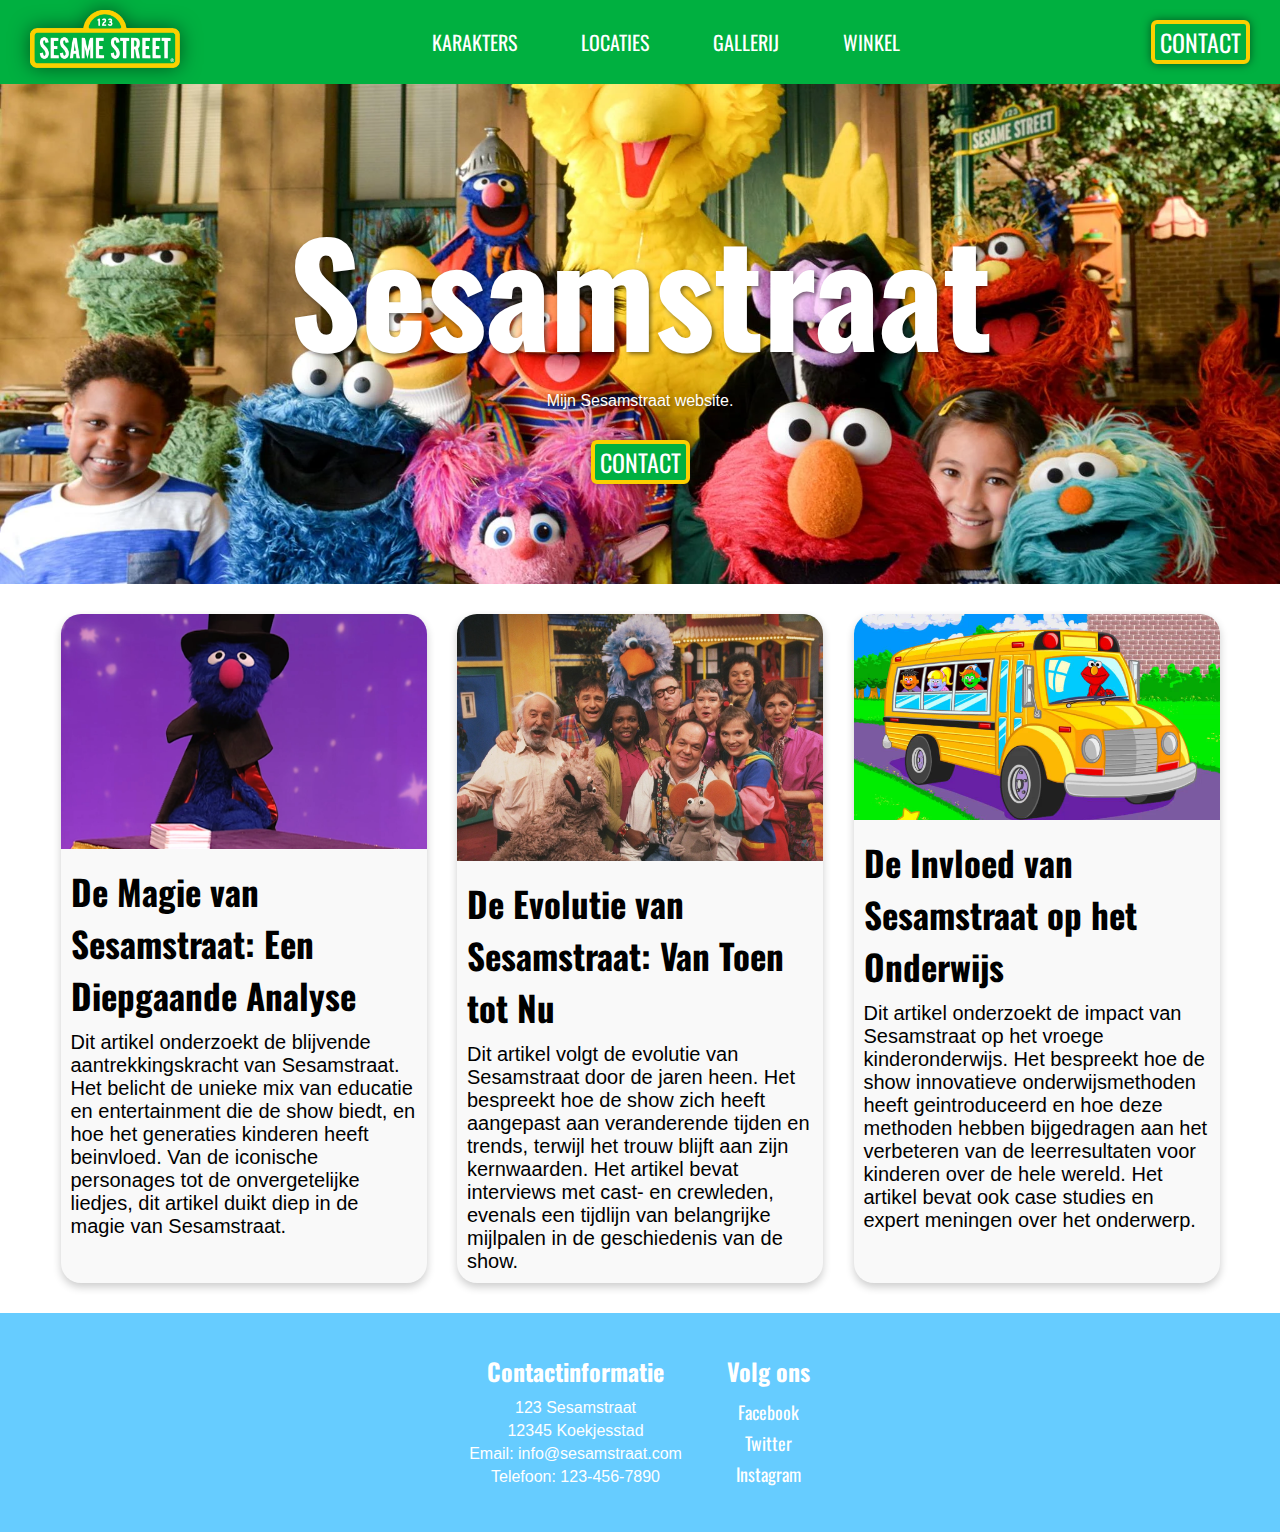
<file: html/index.html>
<!DOCTYPE html>
<html lang="en">

<head>
    <meta charset="UTF-8">
    <meta name="viewport" content="width=device-width, initial-scale=1.0">
    <link rel="stylesheet" href="../css/style.css">
    <link rel="stylesheet" href="../css/page-specific.css">
    <link rel="stylesheet" href="../css/responsive.css">
    <title>Hoofdpagina</title>
</head>

<body>
    <header>
        <a href="index.html"><img class="logo" src="../images/logo.png" alt="logo"></a>
        <nav>
            <ul class="menu">
                <li><a href="characters.html">Karakters</a></li>
                <li>
                    <a href="locations.html">Locaties</a>
                    <ul class="submenu">
                        <li><a href="locations.html#section1">123 Sesame Street</a></li>
                        <li><a href="locations.html#section2">Hooper's store</a></li>
                        <li><a href="locations.html#section3">Big Bird's Nest</a></li>
                    </ul>
                </li>
                <li><a href="gallery.html">Gallerij</a></li>
                <li><a href="store.html">Winkel</a></li>
            </ul>
        </nav>
        <a class="contactbutton" href="contact.html"><button>Contact</button></a>
    </header>

    <main class="index">
        <div class="hero">
            <img src="../images/index/homepageimage.jpg" alt="Hero sectie afbeelding">
            <div class="content">
                <h1>Sesamstraat</h1>
                <p>Mijn Sesamstraat website.</p>
                <a href="contact.html"><button>Contact</button></a>
            </div>
        </div>
        <div class="card-container">
            <a href="#" class="card">
                <img src="../images/index/artikel_1.jpg" alt="Grover met een toverhoed">
                <div class="card-content">
                    <h2>De Magie van Sesamstraat: Een Diepgaande Analyse</h2>
                    <p>Dit artikel onderzoekt de blijvende aantrekkingskracht van Sesamstraat. Het belicht de unieke mix van educatie en entertainment die de show biedt, en hoe het generaties kinderen heeft beinvloed. Van de iconische personages tot de onvergetelijke liedjes, dit artikel duikt diep in de magie van Sesamstraat.</p>
                </div>
            </a>
            <a href="#" class="card">
                <img src="../images/index/artikel_2.jpg" alt="De Sesamstraat cast">
                <div class="card-content">
                    <h2>De Evolutie van Sesamstraat: Van Toen tot Nu</h2>
                    <p>Dit artikel volgt de evolutie van Sesamstraat door de jaren heen. Het bespreekt hoe de show zich heeft aangepast aan veranderende tijden en trends, terwijl het trouw blijft aan zijn kernwaarden. Het artikel bevat interviews met cast- en crewleden, evenals een tijdlijn van belangrijke mijlpalen in de geschiedenis van de show.</p>
                </div>
            </a>
            <a href="#" class="card">
                <img src="../images/index/artikel_3.jpg" alt="Elmo in Sesamstraat schoolbus">
                <div class="card-content">
                    <h2>De Invloed van Sesamstraat op het Onderwijs</h2>
                    <p>Dit artikel onderzoekt de impact van Sesamstraat op het vroege kinderonderwijs. Het bespreekt hoe de show innovatieve onderwijsmethoden heeft geintroduceerd en hoe deze methoden hebben bijgedragen aan het verbeteren van de leerresultaten voor kinderen over de hele wereld. Het artikel bevat ook case studies en expert meningen over het onderwerp.</p>
                </div>
            </a>
        </div>
    </main>

    <footer>
        <div>
            <h2>Contactinformatie</h2>
            <p>123 Sesamstraat</p>
            <p>12345 Koekjesstad</p>
            <p>Email: info@sesamstraat.com</p>
            <p>Telefoon: 123-456-7890</p>
        </div>
        <div>
            <h2>Volg ons</h2>
            <a href="#">Facebook</a>
            <a href="#">Twitter</a>
            <a href="#">Instagram</a>
        </div>
    </footer>
</body>

</html>
</file>
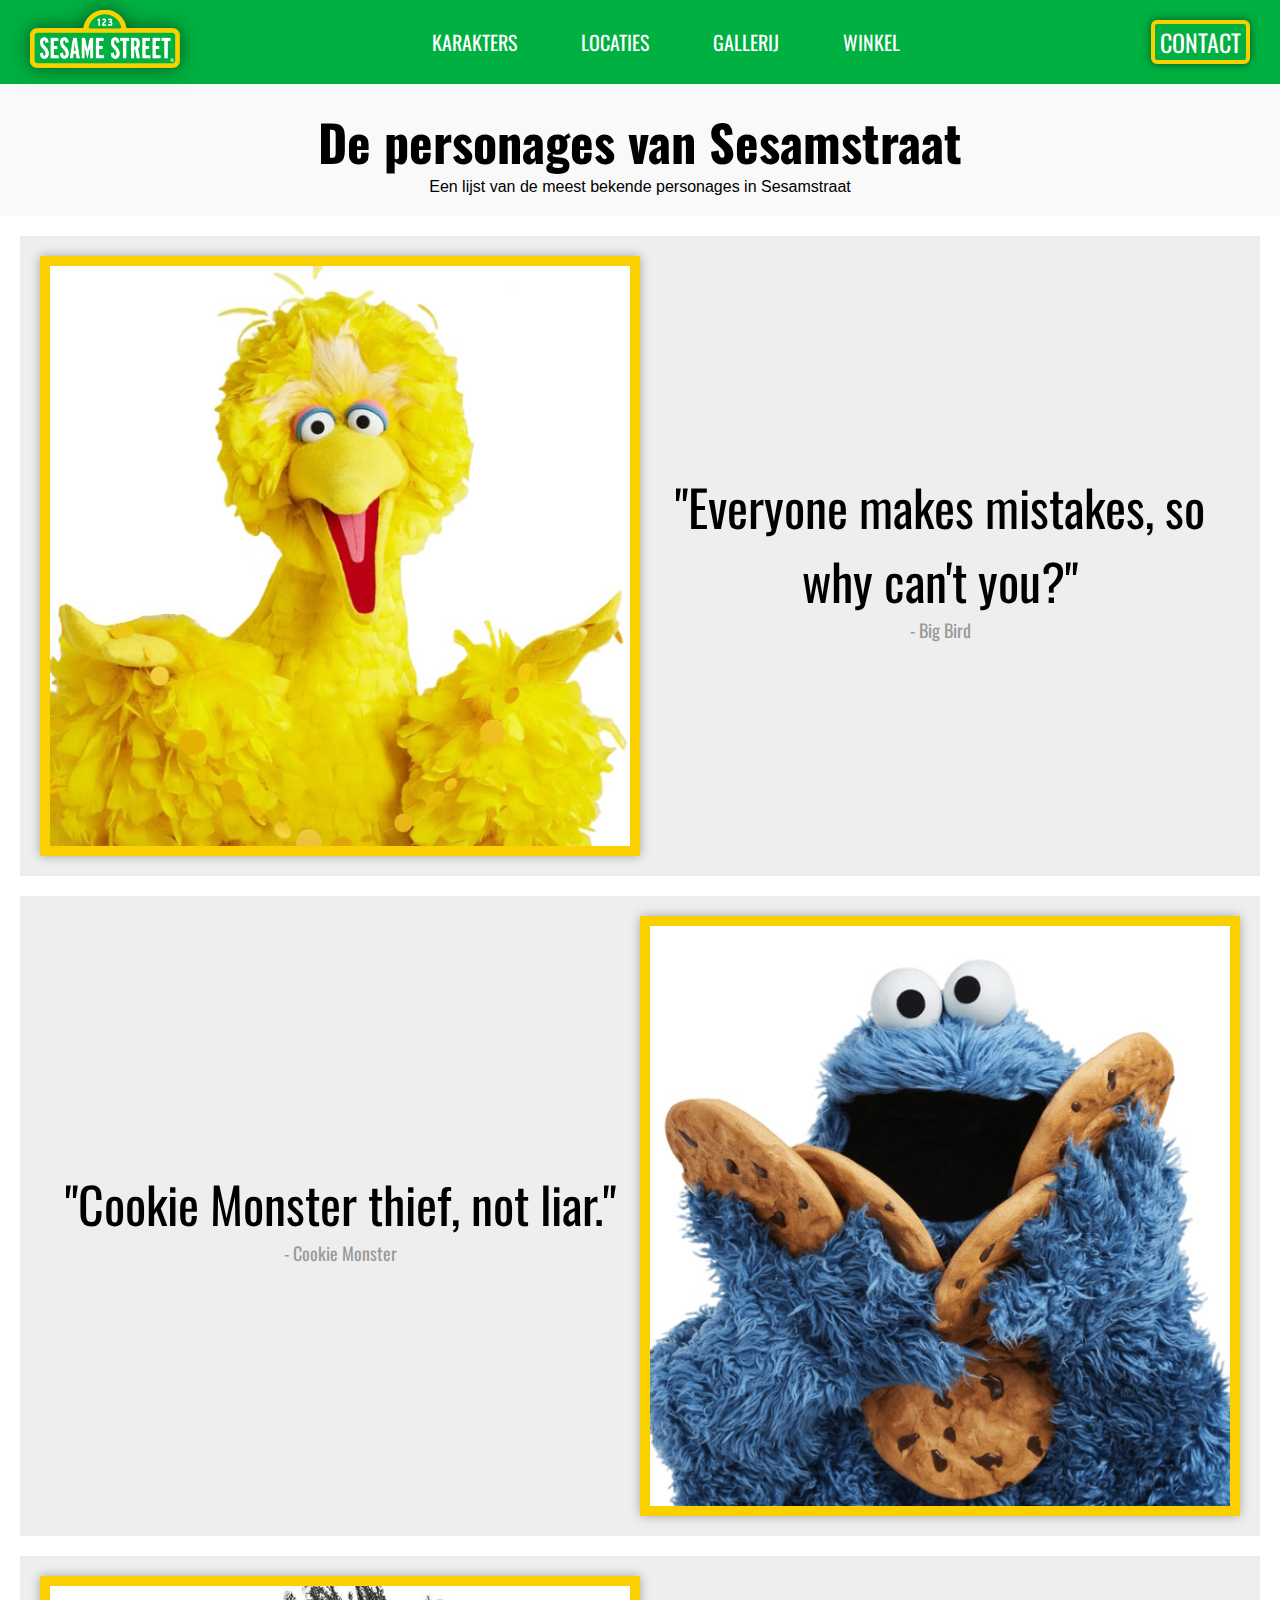
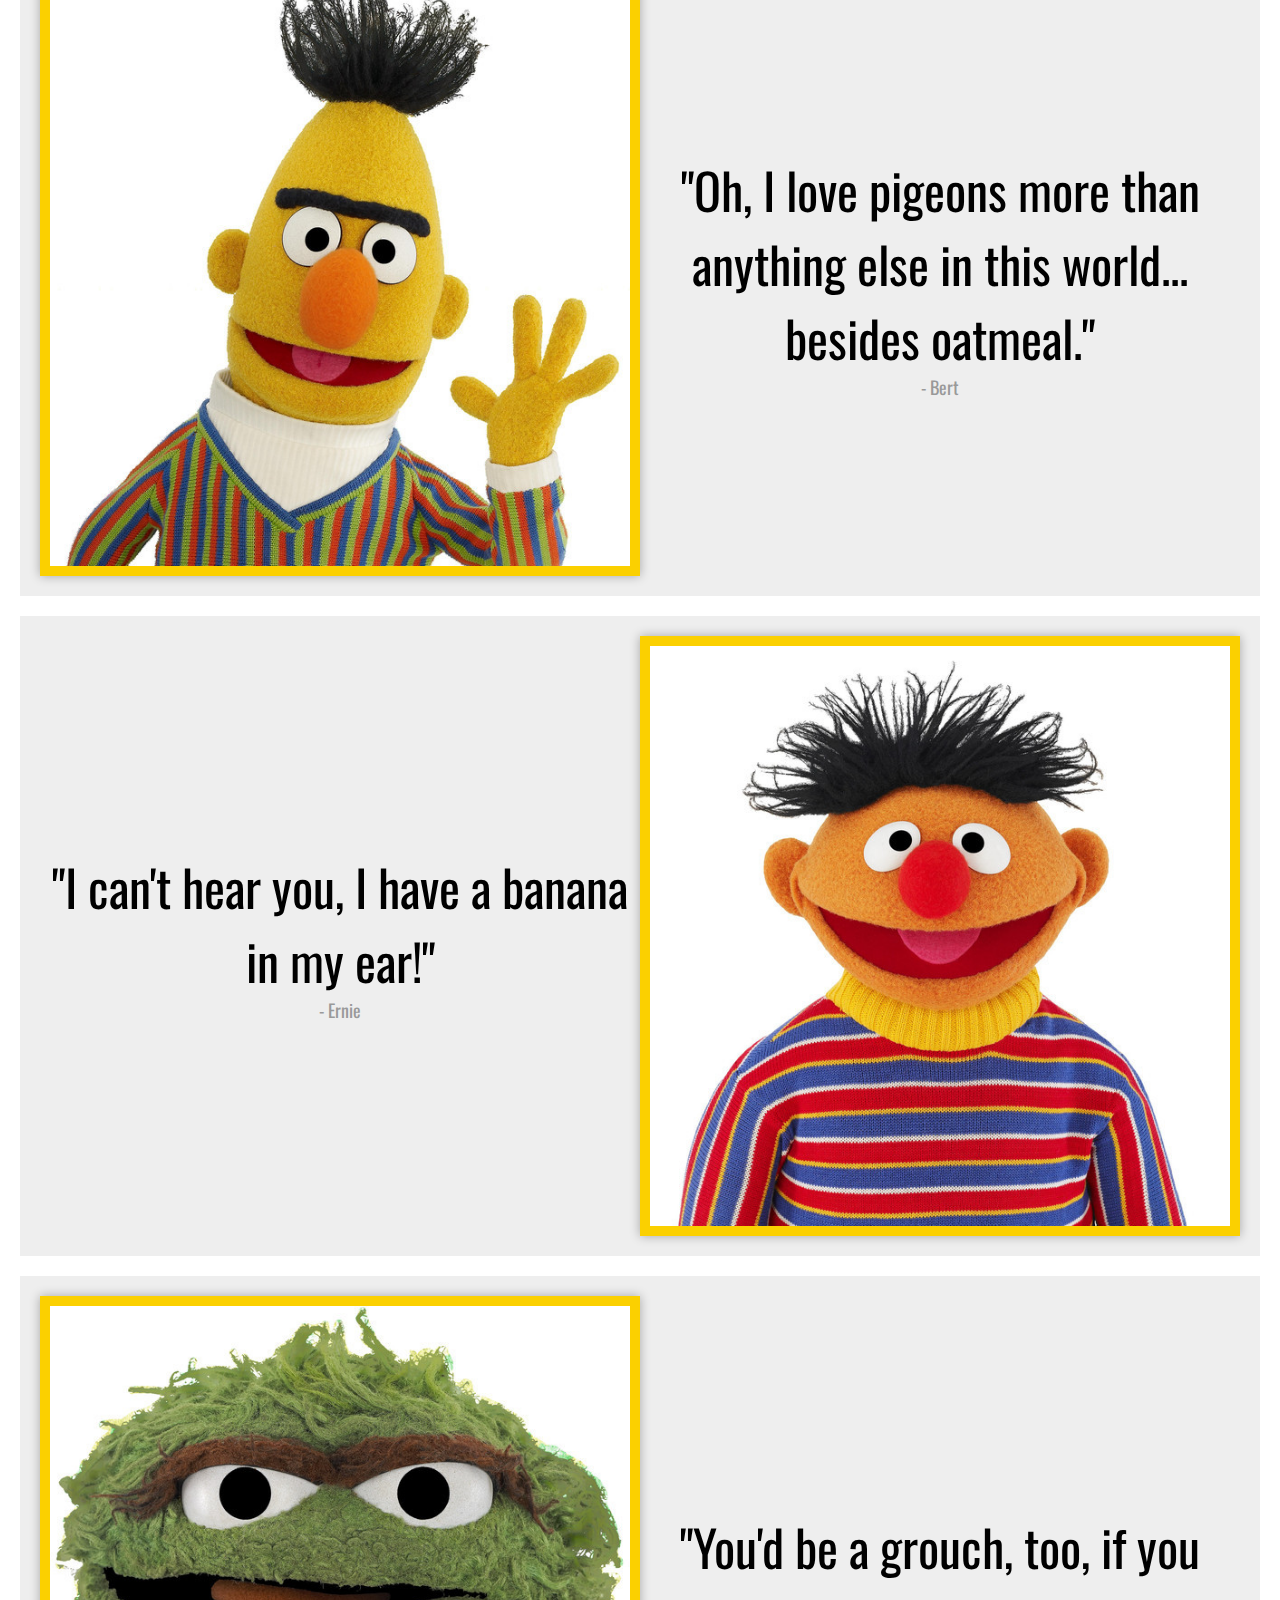
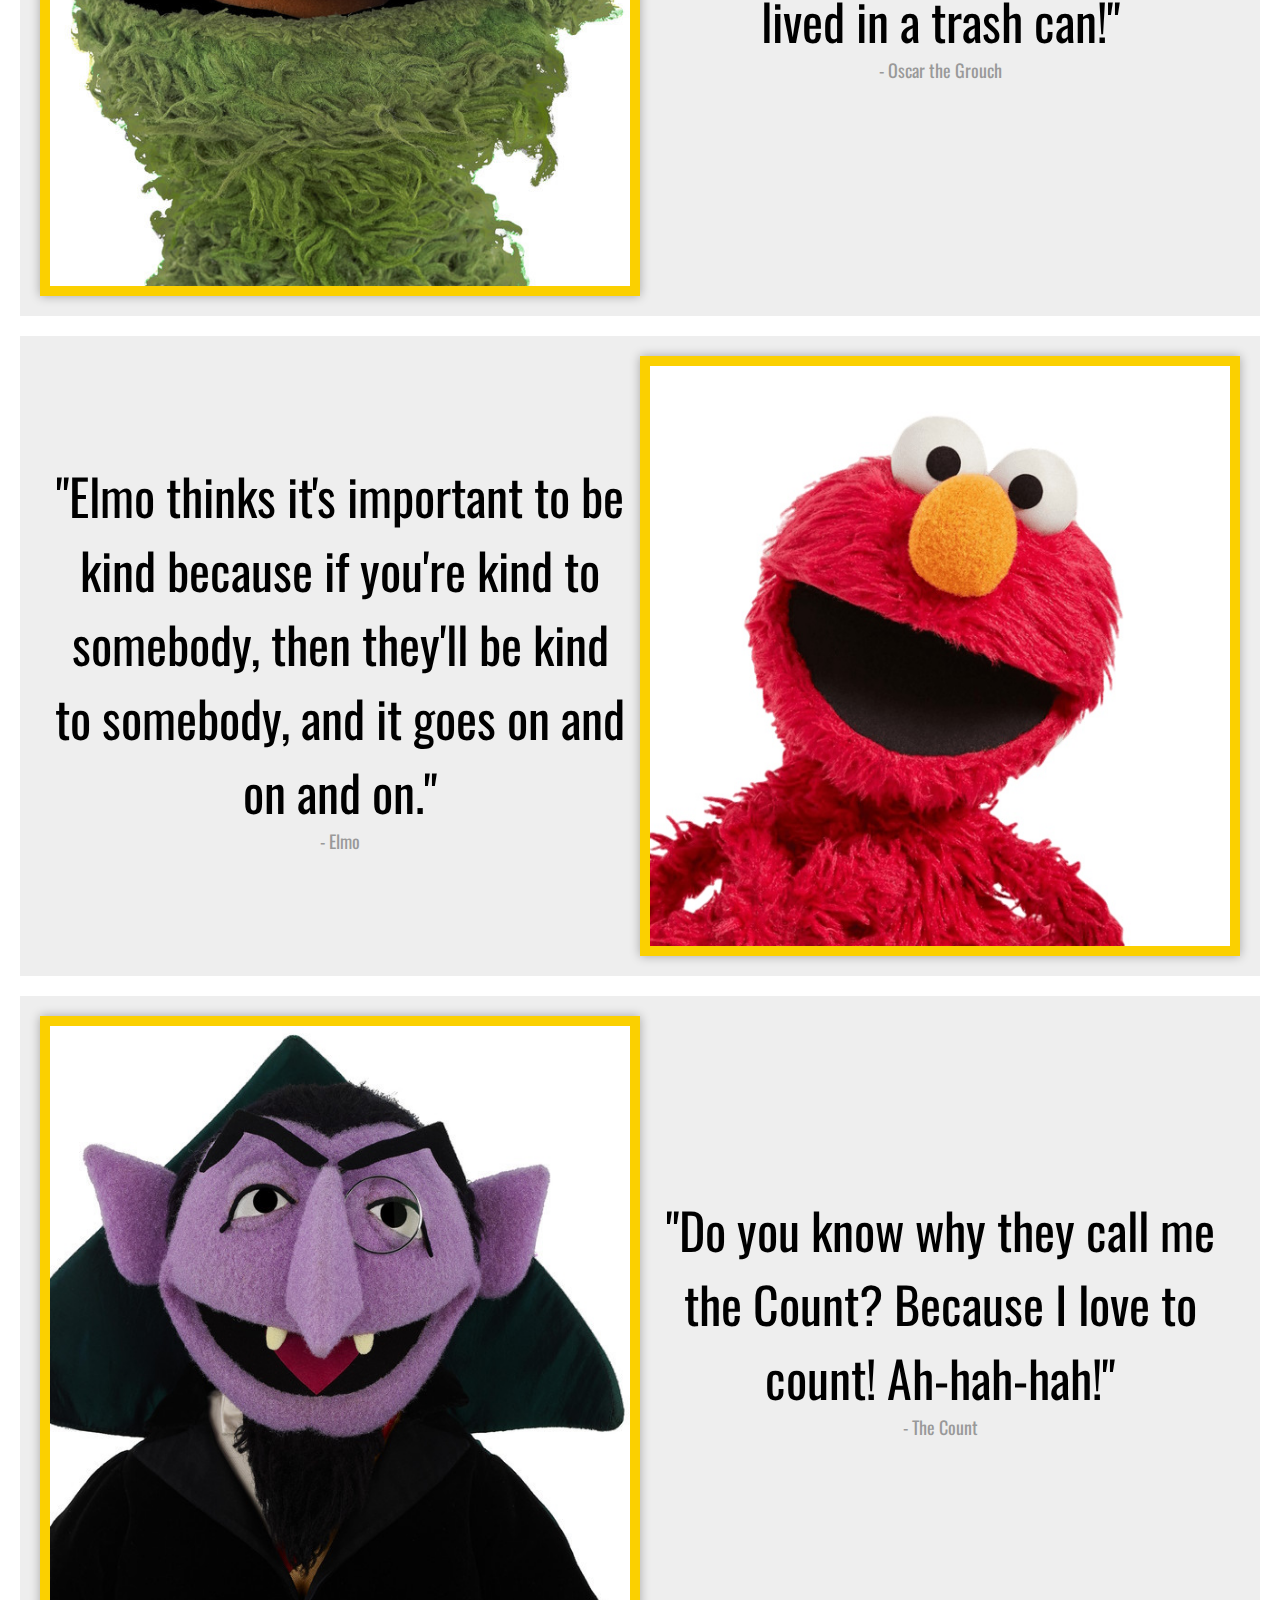
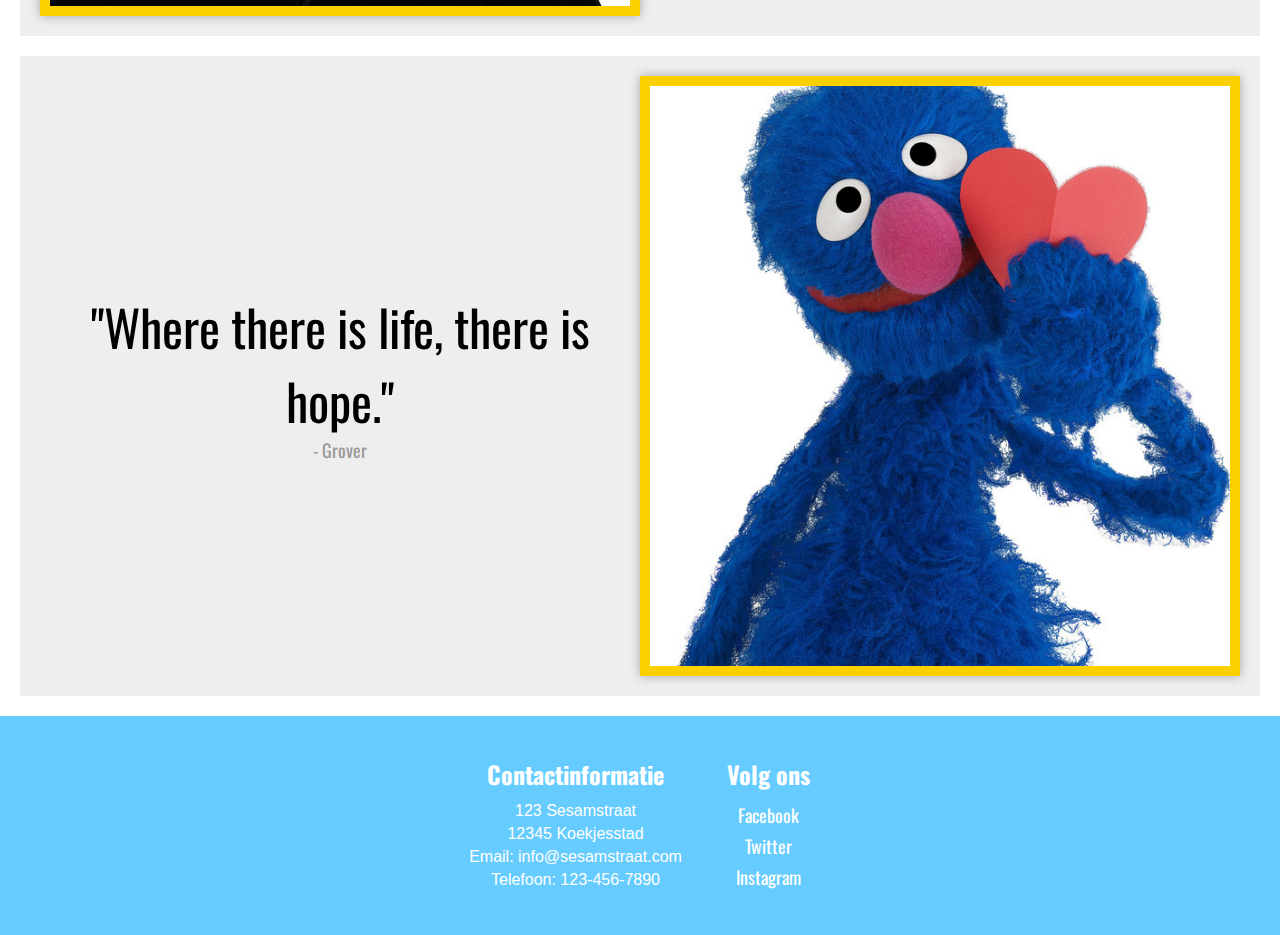
<file: html/characters.html>
<!DOCTYPE html>
<html lang="en">

<head>
    <meta charset="UTF-8">
    <meta name="viewport" content="width=device-width, initial-scale=1.0">
    <link rel="stylesheet" href="../css/style.css">
    <link rel="stylesheet" href="../css/page-specific.css">
    <link rel="stylesheet" href="../css/responsive.css">
    <title>Personages pagina</title>
</head>

<body>
    <header>
        <a href="index.html"><img class="logo" src="../images/logo.png" alt="logo"></a>
        <nav>
            <ul class="menu">
                <li><a href="characters.html">Karakters</a></li>
                <li>
                    <a href="locations.html">Locaties</a>
                    <ul class="submenu">
                        <li><a href="locations.html#section1">123 Sesame Street</a></li>
                        <li><a href="locations.html#section2">Hooper's store</a></li>
                        <li><a href="locations.html#section3">Big Bird's Nest</a></li>
                    </ul>
                </li>
                <li><a href="gallery.html">Gallerij</a></li>
                <li><a href="store.html">Winkel</a></li>
            </ul>
        </nav>
        <a class="contactbutton" href="contact.html"><button>Contact</button></a>
    </header>

    <main class="characters">
        <section class="intro">
            <h1>De personages van Sesamstraat</h1>
            <p>Een lijst van de meest bekende personages in Sesamstraat</p>
        </section>
        
        <div class="characters-container">
            <div class="item grid-row-reverse">
                <img src="../images/characters/bigbird.jpg" alt="Big bird">
                <div class="content">"Everyone makes mistakes, so why can't you?"
                    <div class="author">- Big Bird</div>
                </div>
            </div>
            <div class="item grid-row">
                <img src="../images/characters/cookiemonster.jpg" alt="Cookie monster">
                <div class="content">"Cookie Monster thief, not liar."
                    <div class="author">- Cookie Monster</div>
                </div>
            </div>
            <div class="item grid-row-reverse">
                <img src="../images/characters/bert.jpg" alt="Bert">
                <div class="content">"Oh, I love pigeons more than anything else in this world... besides oatmeal."
                    <div class="author">- Bert</div>
                </div>
            </div>
            <div class="item grid-row">
                <img src="../images/characters/ernie.jpg" alt="Ernie">
                <div class="content">"I can't hear you, I have a banana in my ear!"
                    <div class="author">- Ernie</div>
                </div>
            </div>
            <div class="item grid-row-reverse">
                <img src="../images/characters/oscar.jpg" alt="Oscar">
                <div class="content">"You'd be a grouch, too, if you lived in a trash can!"
                    <div class="author">- Oscar the Grouch</div>
                </div>
            </div>
            <div class="item grid-row">
                <img src="../images/characters/elmo.jpg" alt="Elmo">
                <div class="content">"Elmo thinks it's important to be kind because if you're kind to somebody, then
                    they'll be kind to somebody, and it goes on and on and on."
                    <div class="author">- Elmo</div>
                </div>
            </div>
            <div class="item grid-row-reverse">
                <img src="../images/characters/count.jpg" alt="IThe Count">
                <div class="content">"Do you know why they call me the Count? Because I love to count! Ah-hah-hah!"
                    <div class="author">- The Count</div>
                </div>
            </div>
            <div class="item grid-row">
                <img src="../images/characters/grover.jpg" alt="Grover">
                <div class="content">"Where there is life, there is hope."
                    <div class="author">- Grover</div>
                </div>
            </div>
        </div>
    </main>

    <footer>
        <div>
            <h2>Contactinformatie</h2>
            <p>123 Sesamstraat</p>
            <p>12345 Koekjesstad</p>
            <p>Email: info@sesamstraat.com</p>
            <p>Telefoon: 123-456-7890</p>
        </div>
        <div>
            <h2>Volg ons</h2>
            <a href="#">Facebook</a>
            <a href="#">Twitter</a>
            <a href="#">Instagram</a>
        </div>
    </footer>
</body>

</html>
</file>
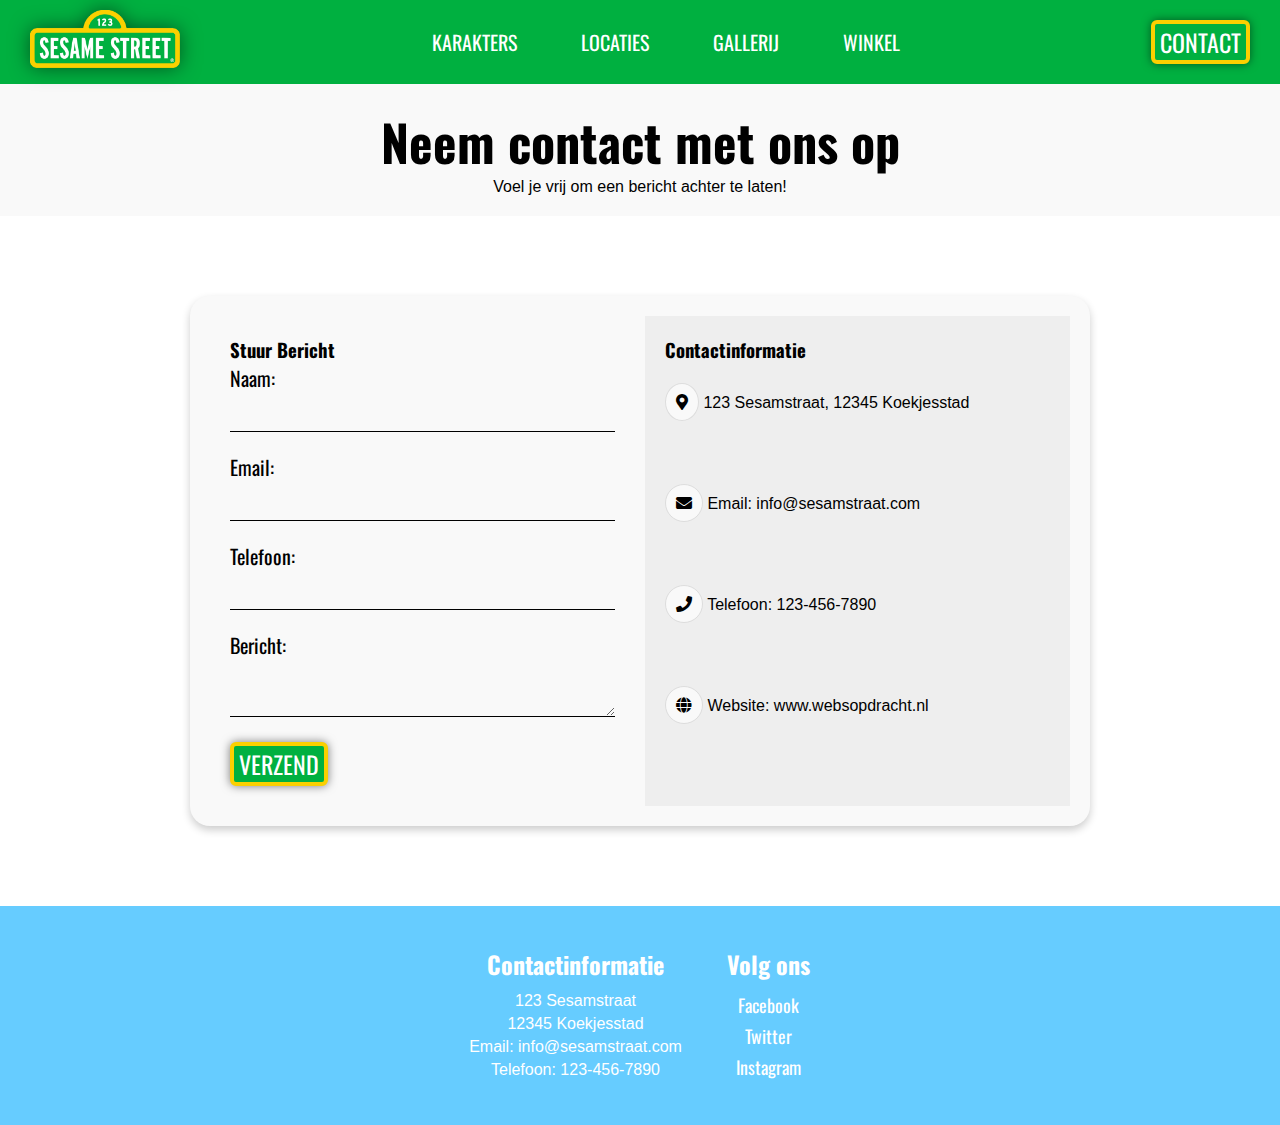
<file: html/contact.html>
<!DOCTYPE html>
<html lang="en">

<head>
    <meta charset="UTF-8">
    <meta name="viewport" content="width=device-width, initial-scale=1.0">
    <link rel="stylesheet" href="../css/style.css">
    <link rel="stylesheet" href="../css/page-specific.css">
    <link rel="stylesheet" href="../css/responsive.css">
    <link rel="stylesheet" href="https://cdnjs.cloudflare.com/ajax/libs/font-awesome/5.15.1/css/all.min.css">
    <title>Contact</title>
</head>

<body>
    <header>
        <a href="index.html"><img class="logo" src="../images/logo.png" alt="logo"></a>
        <nav>
            <ul class="menu">
                <li><a href="characters.html">Karakters</a></li>
                <li>
                    <a href="locations.html">Locaties</a>
                    <ul class="submenu">
                        <li><a href="locations.html#section1">123 Sesame Street</a></li>
                        <li><a href="locations.html#section2">Hooper's store</a></li>
                        <li><a href="locations.html#section3">Big Bird's Nest</a></li>
                    </ul>
                </li>
                <li><a href="gallery.html">Gallerij</a></li>
                <li><a href="store.html">Winkel</a></li>
            </ul>
        </nav>
        <a class="contactbutton" href="contact.html"><button>Contact</button></a>
    </header>

    <main class="contact">
        <section class="intro">
            <h1>Neem contact met ons op</h1>
            <p>Voel je vrij om een bericht achter te laten!</p>
        </section>
    
        <div class="card form-container">
            <div class="form-section">
                <h3>Stuur Bericht</h3>
                <form>
                    <label for="name">Naam:</label><br>
                    <input type="text" id="name" name="name"><br>
                    <label for="email">Email:</label><br>
                    <input type="email" id="email" name="email"><br>
                    <label for="phone">Telefoon:</label><br>
                    <input type="tel" id="phone" name="phone" pattern="[0-9]{10}" title="Voer een geldig telefoonnummer in"><br>
                    <label for="message">Bericht:</label><br>
                    <textarea id="message" name="message"></textarea><br>
                    <button type="button">Verzend</button>
                </form>
            </div>
            <div class="contact-info">
                <h3>Contactinformatie</h3>
                <p><i class="fas fa-map-marker-alt"></i> 123 Sesamstraat, 12345 Koekjesstad</p>
                <p><i class="fas fa-envelope"></i> Email: info@sesamstraat.com</p>
                <p><i class="fas fa-phone"></i> Telefoon: 123-456-7890</p>
                <p><i class="fas fa-globe"></i> Website: www.websopdracht.nl</p>
            </div>
        </div>
    </main>
    

    <footer>
        <div>
            <h2>Contactinformatie</h2>
            <p>123 Sesamstraat</p>
            <p>12345 Koekjesstad</p>
            <p>Email: info@sesamstraat.com</p>
            <p>Telefoon: 123-456-7890</p>
        </div>
        <div>
            <h2>Volg ons</h2>
            <a href="#">Facebook</a>
            <a href="#">Twitter</a>
            <a href="#">Instagram</a>
        </div>
    </footer>
</body>

</html>
</file>
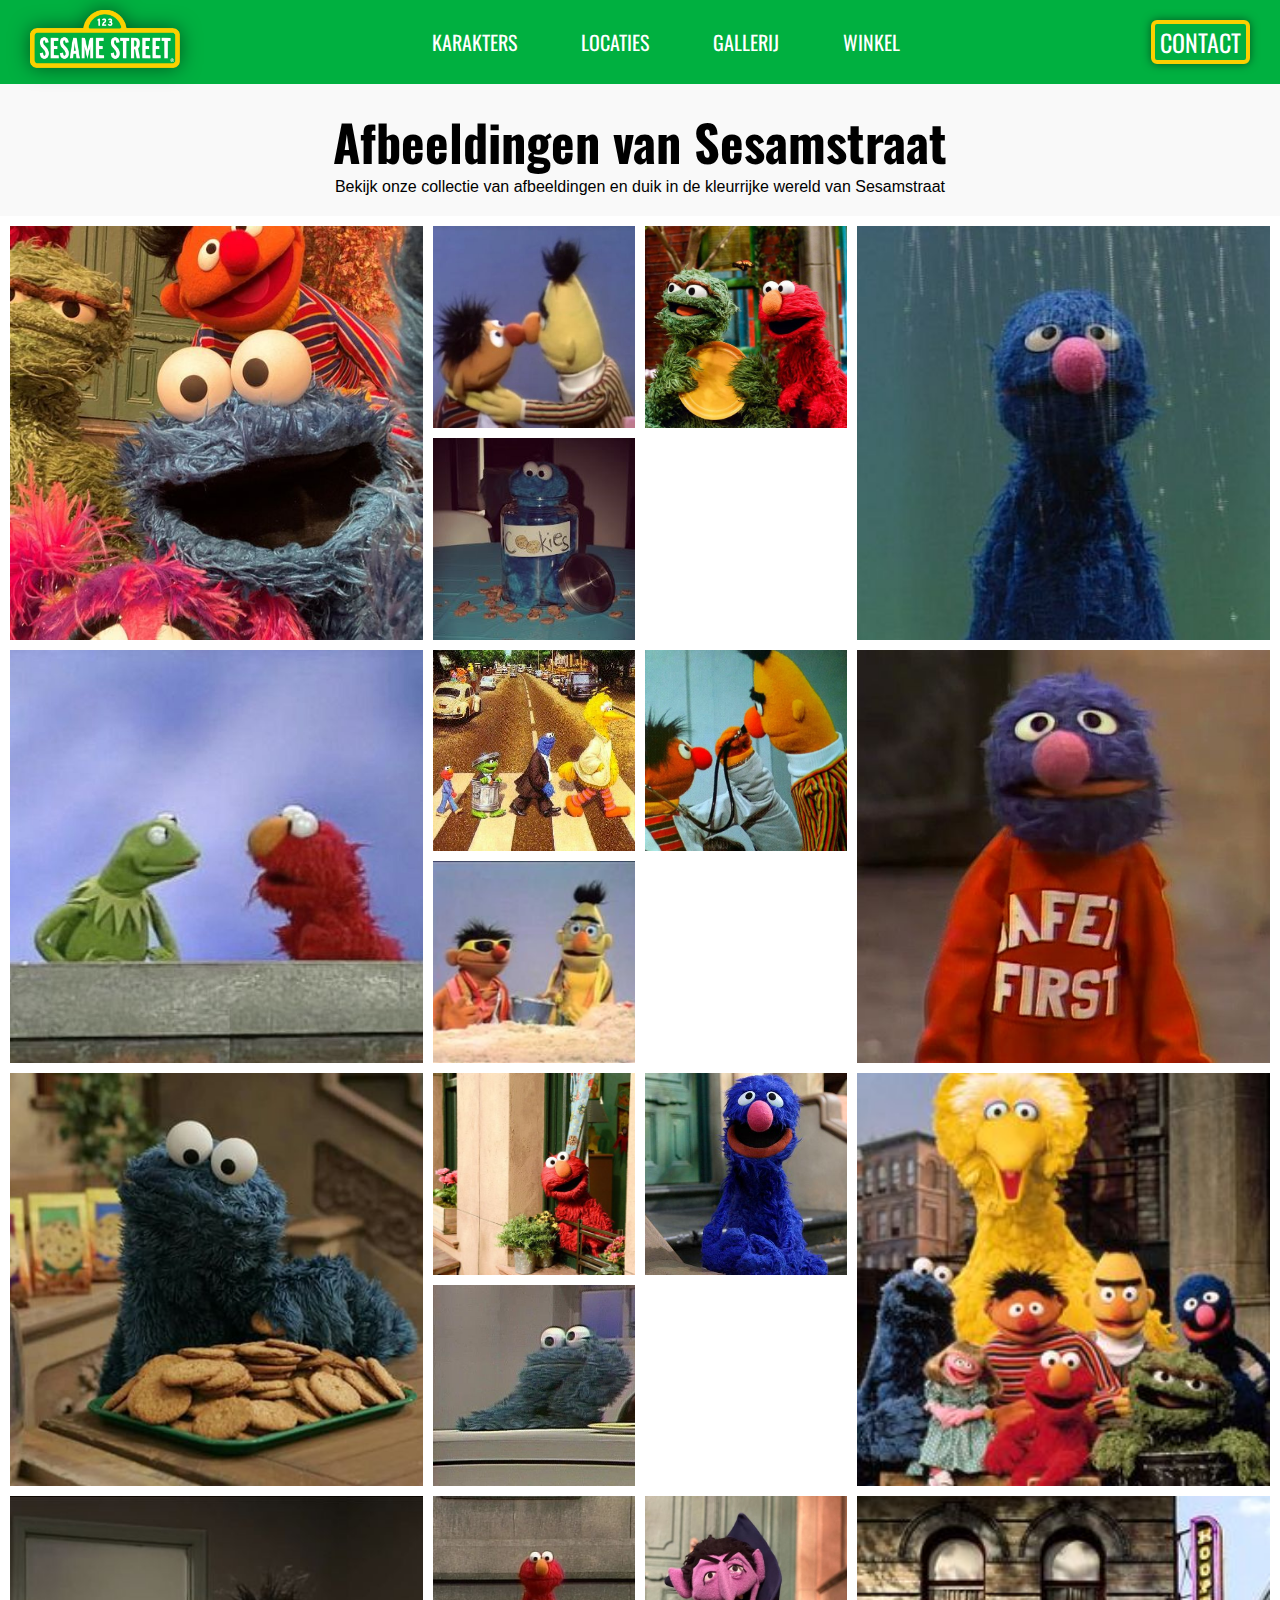
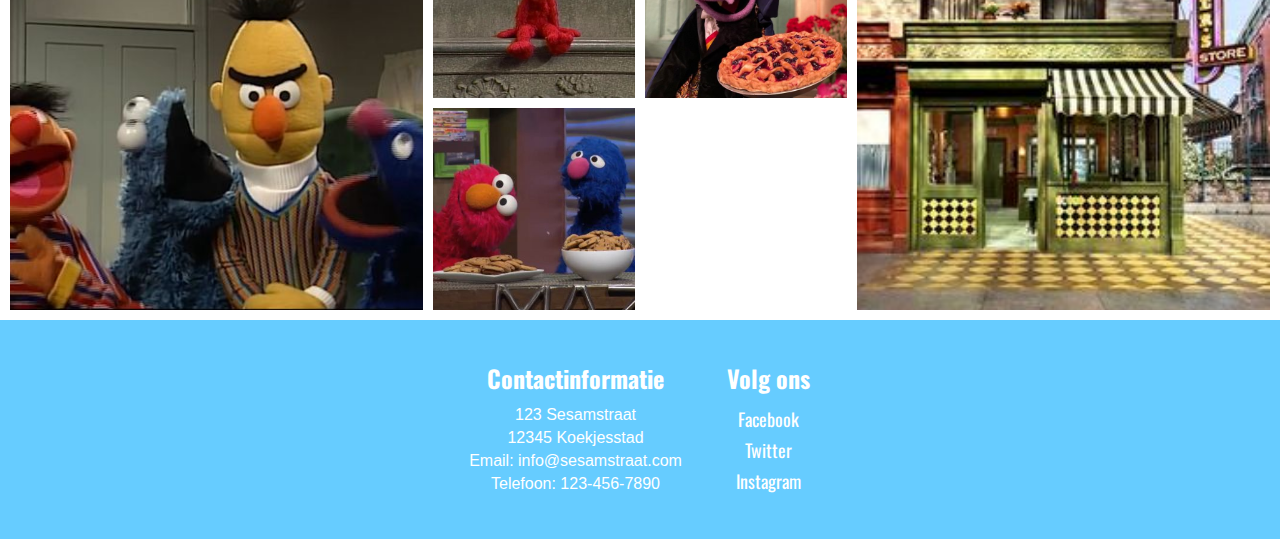
<file: html/gallery.html>
<!DOCTYPE html>
<html lang="en">

<head>
    <meta charset="UTF-8">
    <meta name="viewport" content="width=device-width, initial-scale=1.0">
    <link rel="stylesheet" href="../css/style.css">
    <link rel="stylesheet" href="../css/page-specific.css">
    <link rel="stylesheet" href="../css/responsive.css">
    <title>Gallerij</title>
</head>

<body>
    <header>
        <a href="index.html"><img class="logo" src="../images/logo.png" alt="logo"></a>
        <nav>
            <ul class="menu">
                <li><a href="characters.html">Karakters</a></li>
                <li>
                    <a href="locations.html">Locaties</a>
                    <ul class="submenu">
                        <li><a href="locations.html#section1">123 Sesame Street</a></li>
                        <li><a href="locations.html#section2">Hooper's store</a></li>
                        <li><a href="locations.html#section3">Big Bird's Nest</a></li>
                    </ul>
                </li>
                <li><a href="gallery.html">Gallerij</a></li>
                <li><a href="store.html">Winkel</a></li>
            </ul>
        </nav>
        <a class="contactbutton" href="contact.html"><button>Contact</button></a>
    </header>

    <main class="gallery">
        <section class="intro">
            <h1>Afbeeldingen van Sesamstraat</h1>
            <p>Bekijk onze collectie van afbeeldingen en duik in de kleurrijke wereld van Sesamstraat</p>
        </section>
        <div class="gallery-container">
            <div class="img-wrapper large"><img src="../images/gallery/image1.jpg" alt=""></div>
            <div class="img-wrapper"><img src="../images/gallery/image2.jpg" alt=""></div>
            <div class="img-wrapper"><img src="../images/gallery/image3.jpg" alt=""></div>
            <div class="img-wrapper large"><img src="../images/gallery/image4.jpg" alt=""></div>
            <div class="img-wrapper"><img src="../images/gallery/image5.jpg" alt=""></div>
            <div class="img-wrapper large"><img src="../images/gallery/image6.jpg" alt=""></div>
            <div class="img-wrapper"><img src="../images/gallery/image7.jpg" alt=""></div>
            <div class="img-wrapper"><img src="../images/gallery/image8.jpg" alt=""></div>
            <div class="img-wrapper large"><img src="../images/gallery/image9.jpg" alt=""></div>
            <div class="img-wrapper"><img src="../images/gallery/image10.jpg" alt=""></div>
            <div class="img-wrapper large"><img src="../images/gallery/image11.jpg" alt=""></div>
            <div class="img-wrapper"><img src="../images/gallery/image12.jpg" alt=""></div>
            <div class="img-wrapper"><img src="../images/gallery/image13.jpg" alt=""></div>
            <div class="img-wrapper large"><img src="../images/gallery/image14.jpg" alt=""></div>
            <div class="img-wrapper"><img src="../images/gallery/image15.jpg" alt=""></div>
            <div class="img-wrapper large"><img src="../images/gallery/image16.jpg" alt=""></div>
            <div class="img-wrapper"><img src="../images/gallery/image17.jpg" alt=""></div>
            <div class="img-wrapper"><img src="../images/gallery/image18.jpg" alt=""></div>
            <div class="img-wrapper large"><img src="../images/gallery/image19.jpg" alt=""></div>
            <div class="img-wrapper"><img src="../images/gallery/image20.jpg" alt=""></div>
        </div>
    </main>

    <footer>
        <div>
            <h2>Contactinformatie</h2>
            <p>123 Sesamstraat</p>
            <p>12345 Koekjesstad</p>
            <p>Email: info@sesamstraat.com</p>
            <p>Telefoon: 123-456-7890</p>
        </div>
        <div>
            <h2>Volg ons</h2>
            <a href="#">Facebook</a>
            <a href="#">Twitter</a>
            <a href="#">Instagram</a>
        </div>
    </footer>
</body>

</html>
</file>
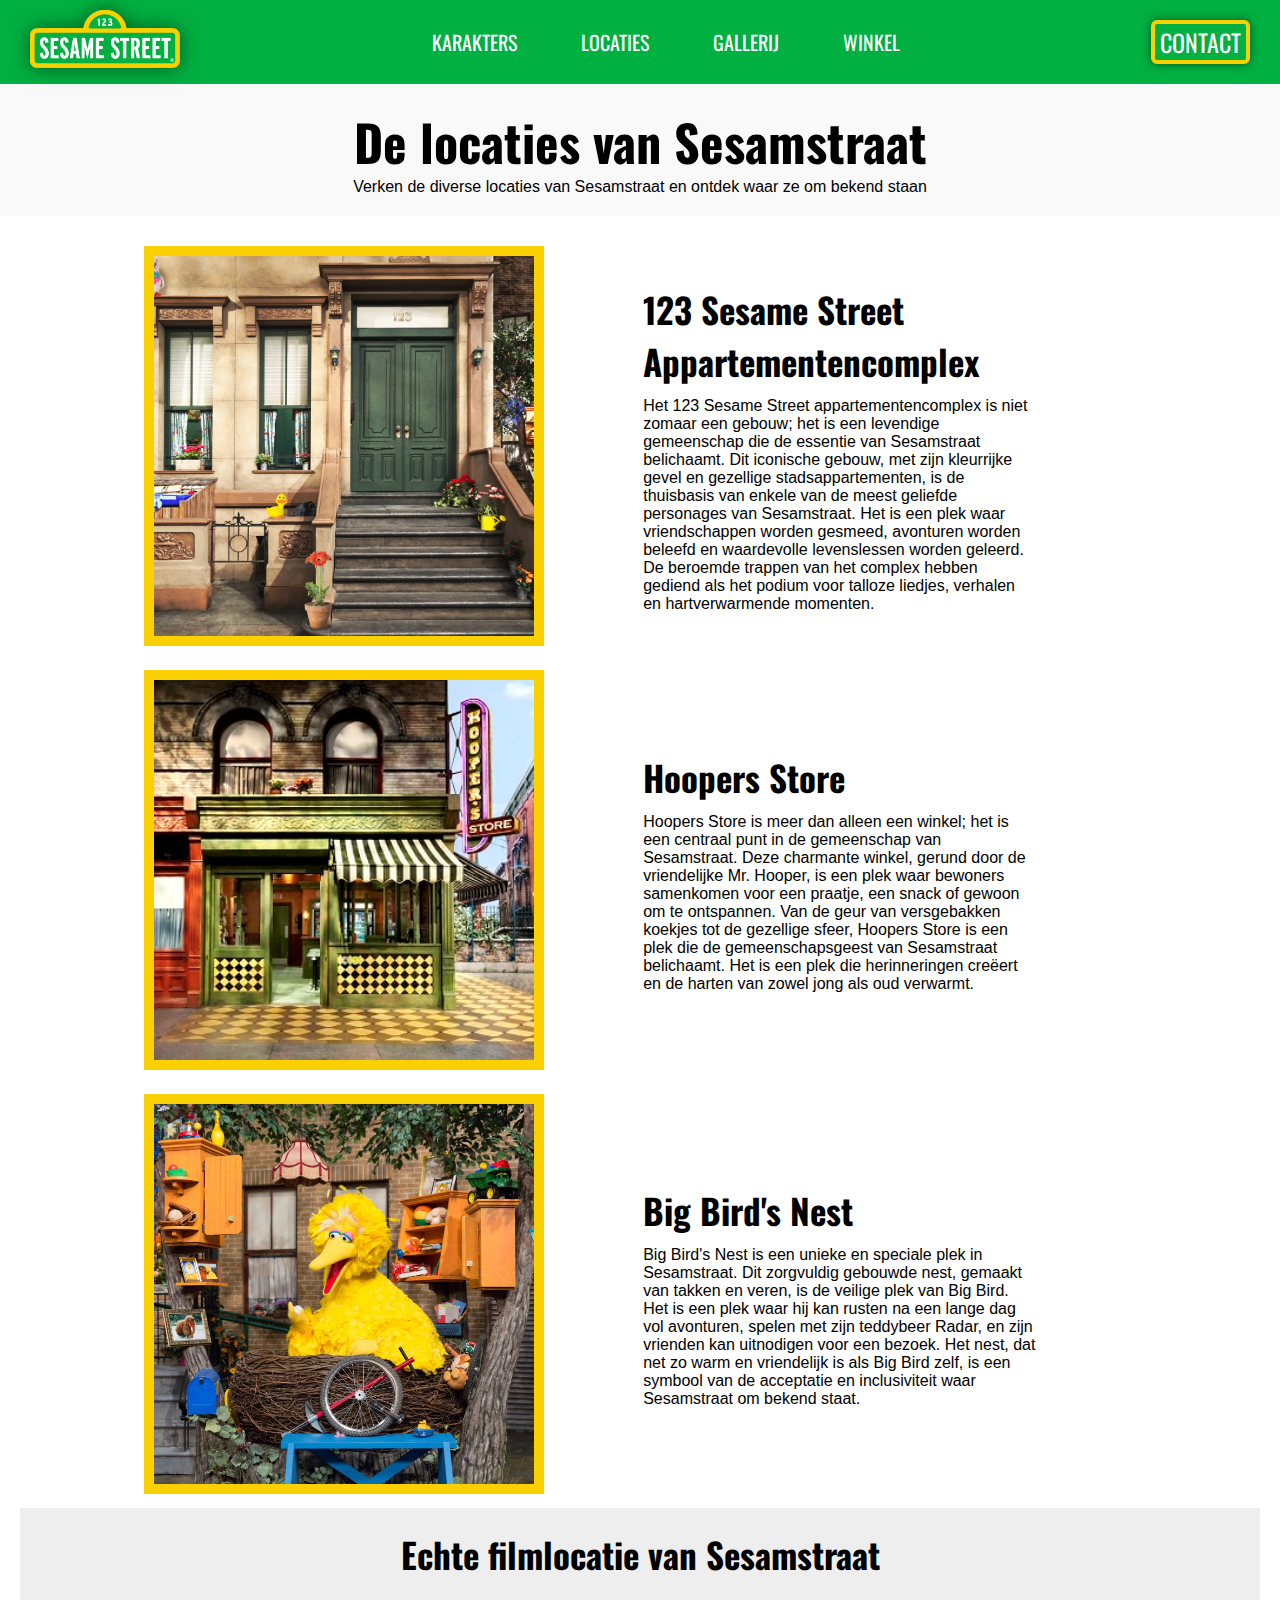
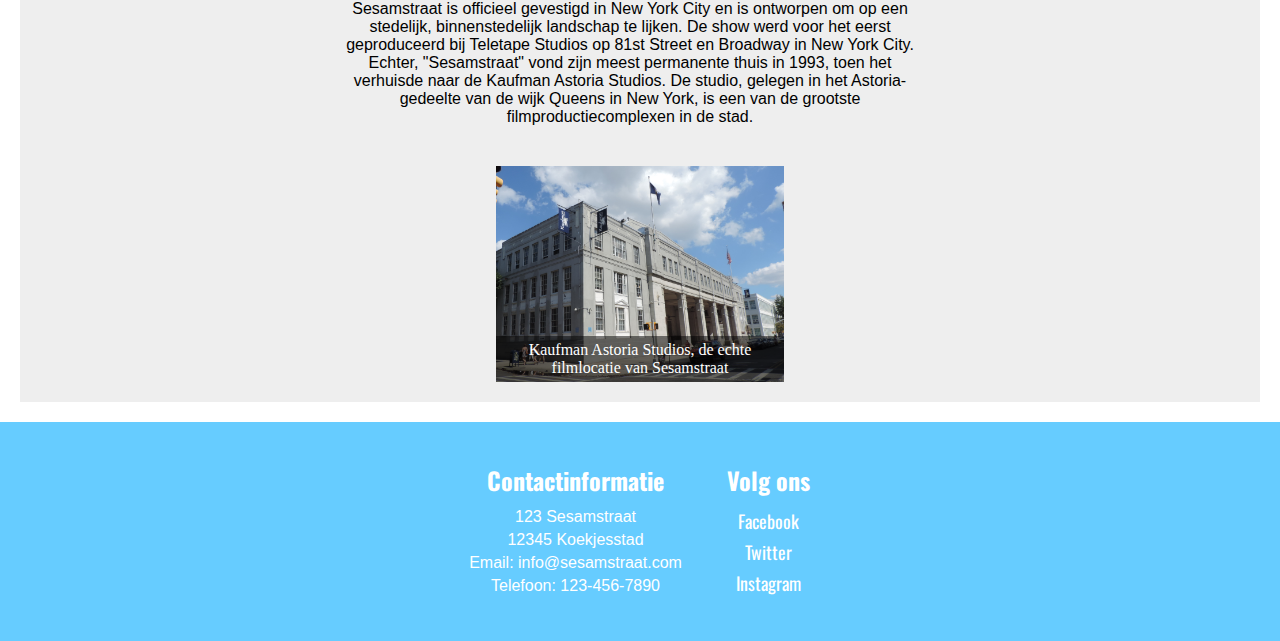
<file: html/locations.html>
<!DOCTYPE html>
<html lang="en">

<head>
    <meta charset="UTF-8">
    <meta name="viewport" content="width=device-width, initial-scale=1.0">
    <link rel="stylesheet" href="../css/style.css">
    <link rel="stylesheet" href="../css/page-specific.css">
    <link rel="stylesheet" href="../css/responsive.css">
    <title>Locaties</title>
</head>

<body>
    <header>
        <a href="index.html"><img class="logo" src="../images/logo.png" alt="logo"></a>
        <nav>
            <ul class="menu">
                <li><a href="characters.html">Karakters</a></li>
                <li>
                    <a href="locations.html">Locaties</a>
                    <ul class="submenu">
                        <li><a href="locations.html#section1">123 Sesame Street</a></li>
                        <li><a href="locations.html#section2">Hooper's store</a></li>
                        <li><a href="locations.html#section3">Big Bird's Nest</a></li>
                    </ul>
                </li>
                <li><a href="gallery.html">Gallerij</a></li>
                <li><a href="store.html">Winkel</a></li>
            </ul>
        </nav>
        <a class="contactbutton" href="contact.html"><button>Contact</button></a>
    </header>

    <main class="locations">
        <section class="intro">
            <h1>De locaties van Sesamstraat</h1>
            <p>Verken de diverse locaties van Sesamstraat en ontdek waar ze om bekend staan</p>
        </section>
        
        <div class="locations-container">
            <article class="item location" id="section1">
                <div class="img-container">
                    <img src="../images/locations/123_sesame_street.jpg" alt="123 Sesame Street appartementencomplex">
                </div>
                
                <div class="location-info">
                    <h2>123 Sesame Street Appartementencomplex</h2>
                    <p>Het 123 Sesame Street appartementencomplex is niet zomaar een gebouw; het is een levendige gemeenschap die de essentie van Sesamstraat belichaamt. 
                        Dit iconische gebouw, met zijn kleurrijke gevel en gezellige stadsappartementen, is de thuisbasis van enkele van de meest geliefde personages van Sesamstraat. 
                        Het is een plek waar vriendschappen worden gesmeed, avonturen worden beleefd en waardevolle levenslessen worden geleerd. 
                        De beroemde trappen van het complex hebben gediend als het podium voor talloze liedjes, verhalen en hartverwarmende momenten.</p>
                </div>
            </article>
    
            <article class="item location" id="section2">
                <div class="img-container">
                    <img src="../images/locations/hoopers_store.jpg" alt="Hoopers Store">
                </div>
                
                <div class="location-info">
                    <h2>Hoopers Store</h2>
                    <p>Hoopers Store is meer dan alleen een winkel; het is een centraal punt in de gemeenschap van Sesamstraat. Deze charmante winkel, 
                        gerund door de vriendelijke Mr. Hooper, is een plek waar bewoners samenkomen voor een praatje, een snack of gewoon om te ontspannen. 
                        Van de geur van versgebakken koekjes tot de gezellige sfeer, Hoopers Store is een plek die de gemeenschapsgeest van Sesamstraat belichaamt. 
                        Het is een plek die herinneringen creëert en de harten van zowel jong als oud verwarmt.</p>
                </div>
            </article>
    
            <article class="item location" id="section3">
                <div class="img-container">
                    <img src="../images/locations/big_birds_nest.jpg" alt="Big Bird's Nest">
                </div>
                
                <div class="location-info">
                    <h2>Big Bird's Nest</h2>
                    <p>Big Bird's Nest is een unieke en speciale plek in Sesamstraat. Dit zorgvuldig gebouwde nest, gemaakt van takken en veren, is de veilige plek van Big Bird. 
                        Het is een plek waar hij kan rusten na een lange dag vol avonturen, spelen met zijn teddybeer Radar, en zijn vrienden kan uitnodigen voor een bezoek. 
                        Het nest, dat net zo warm en vriendelijk is als Big Bird zelf, is een symbool van de acceptatie en inclusiviteit waar Sesamstraat om bekend staat.</p>
                </div>
            </article>

            <section class="filming-location">
                <div class="title-container">
                    <h2>Echte filmlocatie van Sesamstraat</h2>
                </div>
                <div class="location-details">
                    <div class="text">
                        <p>Sesamstraat is officieel gevestigd in New York City en is ontworpen om op een stedelijk, binnenstedelijk landschap te lijken. De show werd voor het eerst geproduceerd bij Teletape Studios op 81st Street en Broadway in New York City. Echter, "Sesamstraat" vond zijn meest permanente thuis in 1993, toen het verhuisde naar de Kaufman Astoria Studios. De studio, gelegen in het Astoria-gedeelte van de wijk Queens in New York, is een van de grootste filmproductiecomplexen in de stad.</p>
                    </div>
                    <figure class="image">
                        <img src="../images/locations/kaufman_astoria_studios.jpg" alt="Echte filmlocatie van Sesamstraat">
                        <figcaption>Kaufman Astoria Studios, de echte filmlocatie van Sesamstraat</figcaption>
                    </figure>
                </div>
            </section>            
        </div>
    </main>
    
    <footer>
        <div>
            <h2>Contactinformatie</h2>
            <p>123 Sesamstraat</p>
            <p>12345 Koekjesstad</p>
            <p>Email: info@sesamstraat.com</p>
            <p>Telefoon: 123-456-7890</p>
        </div>
        <div>
            <h2>Volg ons</h2>
            <a href="#">Facebook</a>
            <a href="#">Twitter</a>
            <a href="#">Instagram</a>
        </div>
    </footer>
</body>

</html>
</file>
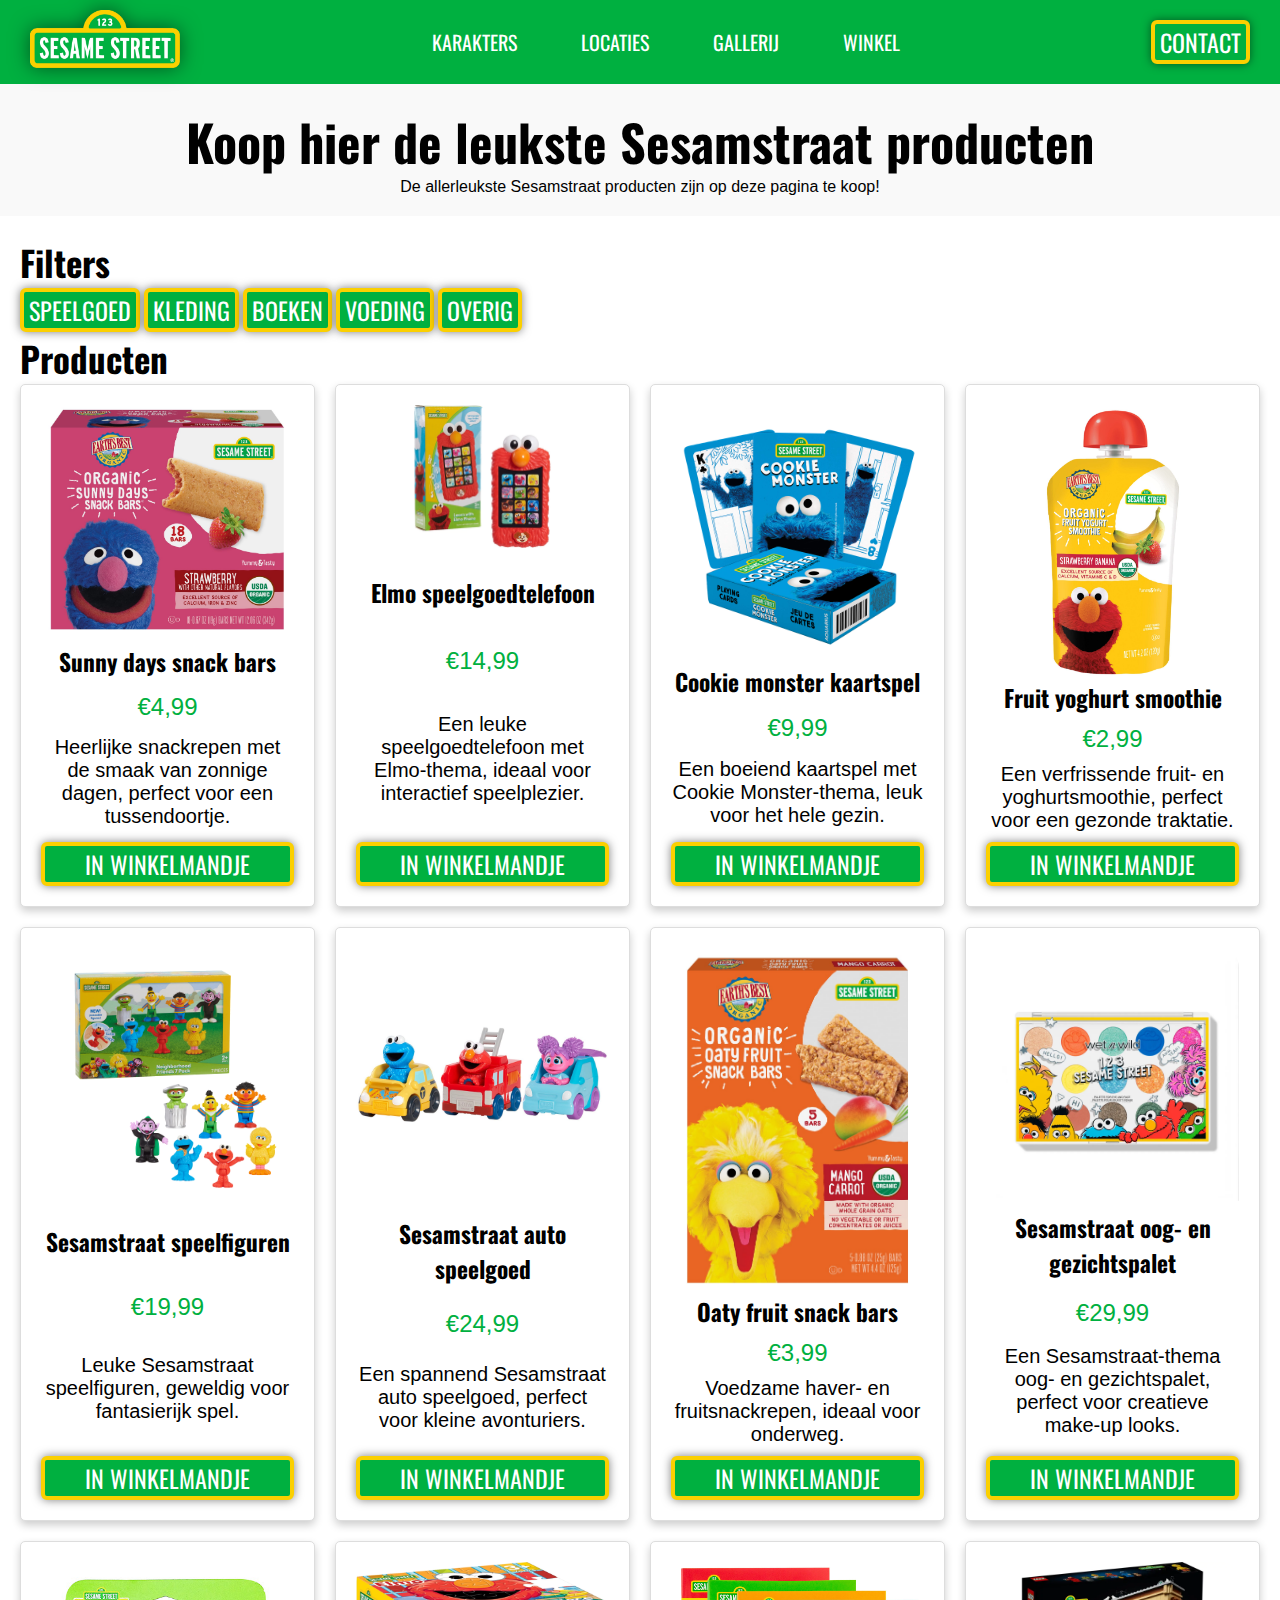
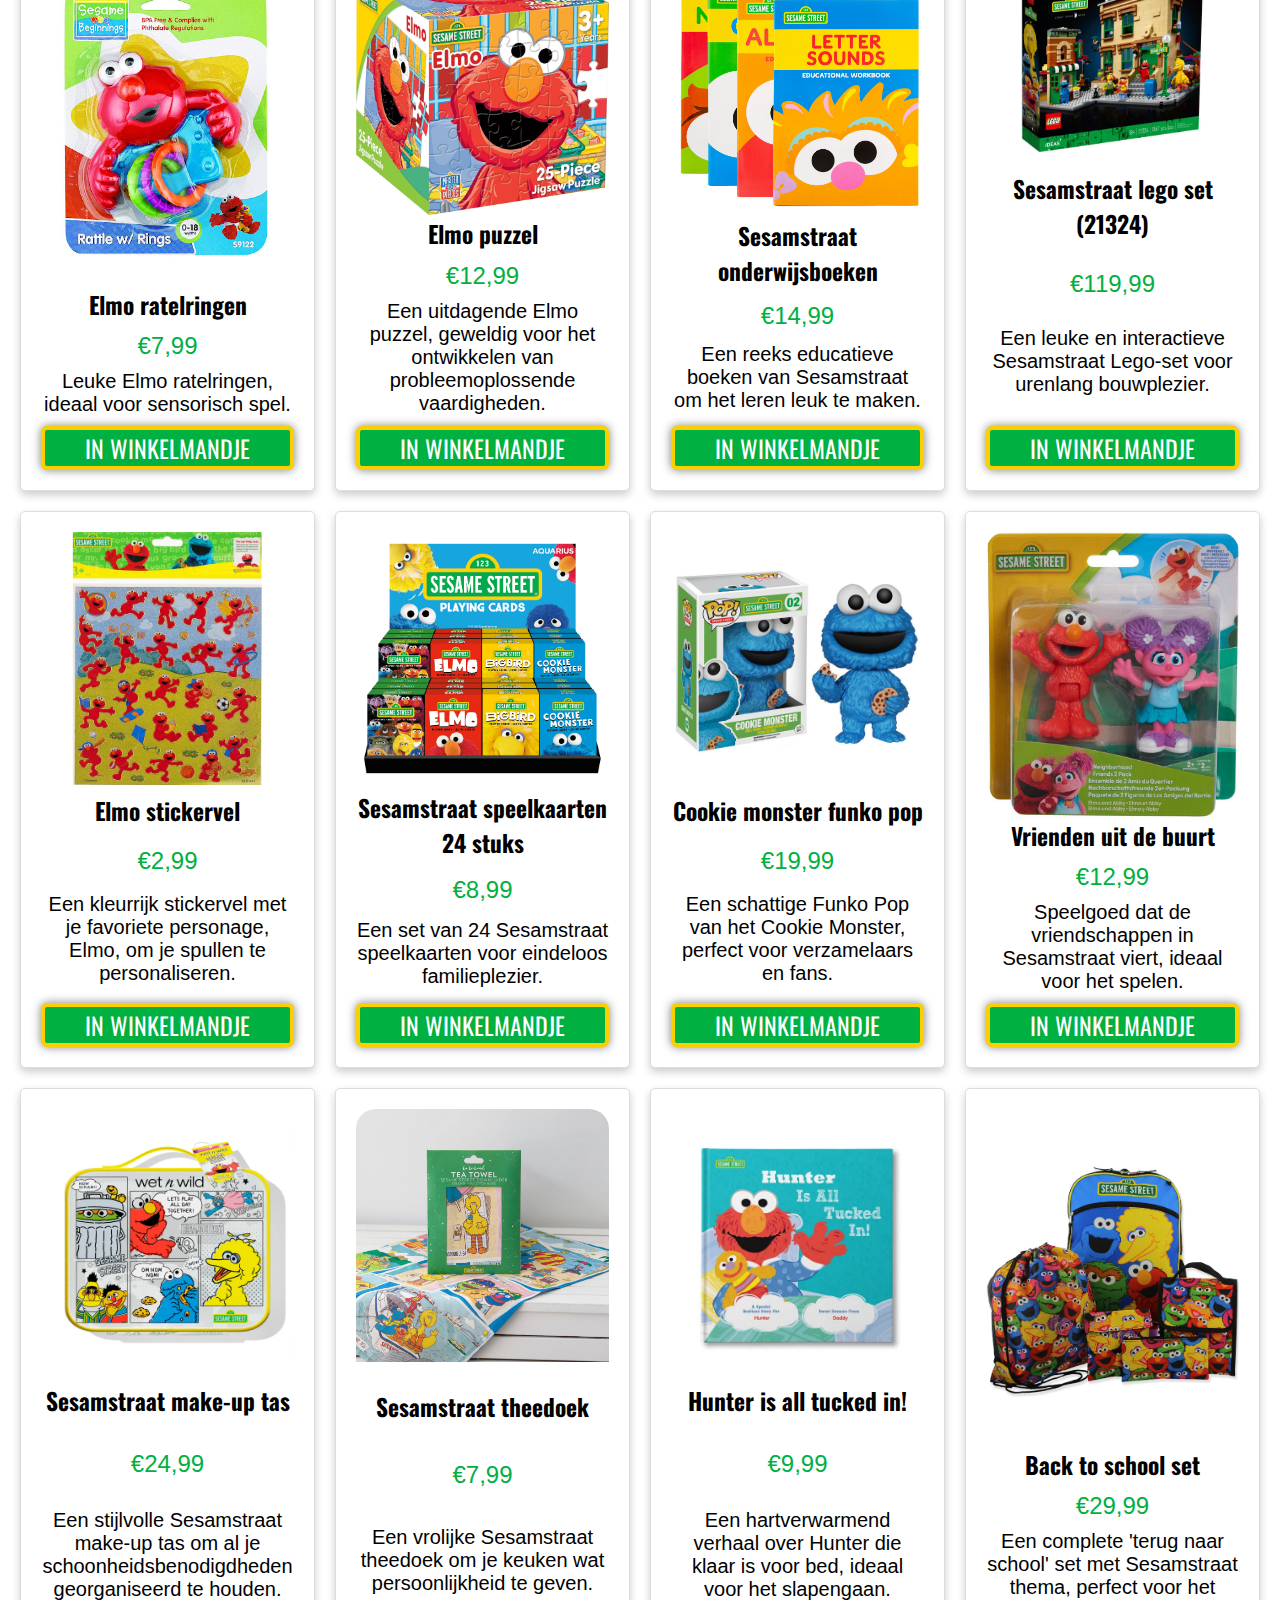
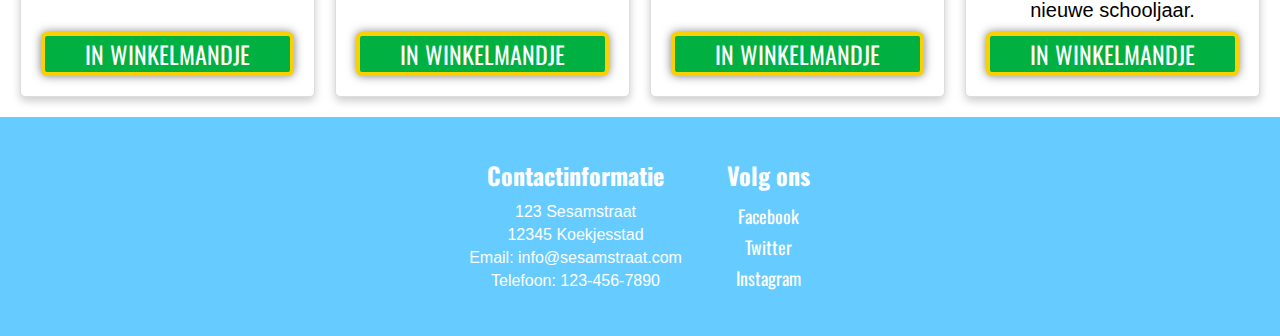
<file: html/store.html>
<!DOCTYPE html>
<html lang="en">

<head>
    <meta charset="UTF-8">
    <meta name="viewport" content="width=device-width, initial-scale=1.0">
    <link rel="stylesheet" href="../css/style.css">
    <link rel="stylesheet" href="../css/page-specific.css">
    <link rel="stylesheet" href="../css/responsive.css">
    <title>Winkel</title>
</head>

<body>
    <header>
        <a href="index.html"><img class="logo" src="../images/logo.png" alt="logo"></a>
        <nav>
            <ul class="menu">
                <li><a href="characters.html">Karakters</a></li>
                <li>
                    <a href="locations.html">Locaties</a>
                    <ul class="submenu">
                        <li><a href="locations.html#section1">123 Sesame Street</a></li>
                        <li><a href="locations.html#section2">Hooper's store</a></li>
                        <li><a href="locations.html#section3">Big Bird's Nest</a></li>
                    </ul>
                </li>
                <li><a href="gallery.html">Gallerij</a></li>
                <li><a href="store.html">Winkel</a></li>
            </ul>
        </nav>
        <a class="contactbutton" href="contact.html"><button>Contact</button></a>
    </header>

    <main class="store">
        <section class="intro">
            <h1>Koop hier de leukste Sesamstraat producten</h1>
            <p>De allerleukste Sesamstraat producten zijn op deze pagina te koop!</p>
        </section>

        <div class="store-container">
            
            <section class="filters">
                <h2>Filters</h2>
                <button>Speelgoed</button>
                <button>Kleding</button>
                <button>Boeken</button>
                <button>Voeding</button>
                <button>Overig</button>
            </section>
        
            <section class="products">
                <h2>Producten</h2>
                <div class="product-grid">
                    <a href="#" class="card product">
                        <img src="../images/store/product1.jpg" alt="Sunny days snack bars">
                        <h3>Sunny days snack bars</h3>
                        <p class="price">€4,99</p>
                        <p>Heerlijke snackrepen met de smaak van zonnige dagen, perfect voor een tussendoortje.</p>
                        <button class="add-to-cart">In winkelmandje</button>
                    </a>
                    <a href="#" class="card product">
                        <img src="../images/store/product2.jpg" alt="Elmo speelgoedtelefoon">
                        <h3>Elmo speelgoedtelefoon</h3>
                        <p class="price">€14,99</p>
                        <p>Een leuke speelgoedtelefoon met Elmo-thema, ideaal voor interactief speelplezier.</p>
                        <button class="add-to-cart">In winkelmandje</button>
                    </a>
                    <a href="#" class="card product">
                        <img src="../images/store/product3.jpg" alt="Cookie monster kaartspel">
                        <h3>Cookie monster kaartspel</h3>
                        <p class="price">€9,99</p>
                        <p>Een boeiend kaartspel met Cookie Monster-thema, leuk voor het hele gezin.</p>
                        <button class="add-to-cart">In winkelmandje</button>
                    </a>
                    <a href="#" class="card product">
                        <img src="../images/store/product4.jpg" alt="Fruit yoghurt smoothie">
                        <h3>Fruit yoghurt smoothie</h3>
                        <p class="price">€2,99</p>
                        <p>Een verfrissende fruit- en yoghurtsmoothie, perfect voor een gezonde traktatie.</p>
                        <button class="add-to-cart">In winkelmandje</button>
                    </a>
                    <a href="#" class="card product">
                        <img src="../images/store/product5.jpg" alt="Sesamstraat speelfiguren">
                        <h3>Sesamstraat speelfiguren</h3>
                        <p class="price">€19,99</p>
                        <p>Leuke Sesamstraat speelfiguren, geweldig voor fantasierijk spel.</p>
                        <button class="add-to-cart">In winkelmandje</button>
                    </a>
                    <a href="#" class="card product">
                        <img src="../images/store/product6.jpg" alt="Sesamstraat auto speelgoed">
                        <h3>Sesamstraat auto speelgoed</h3>
                        <p class="price">€24,99</p>
                        <p>Een spannend Sesamstraat auto speelgoed, perfect voor kleine avonturiers.</p>
                        <button class="add-to-cart">In winkelmandje</button>
                    </a>
                    <a href="#" class="card product">
                        <img src="../images/store/product7.jpg" alt="Oaty fruit snack bars">
                        <h3>Oaty fruit snack bars</h3>
                        <p class="price">€3,99</p>
                        <p>Voedzame haver- en fruitsnackrepen, ideaal voor onderweg.</p>
                        <button class="add-to-cart">In winkelmandje</button>
                    </a>
                    <a href="#" class="card product">
                        <img src="../images/store/product8.jpg" alt="Sesamstraat oog- en gezichtspalet">
                        <h3>Sesamstraat oog- en gezichtspalet</h3>
                        <p class="price">€29,99</p>
                        <p>Een Sesamstraat-thema oog- en gezichtspalet, perfect voor creatieve make-up looks.</p>
                        <button class="add-to-cart">In winkelmandje</button>
                    </a>
                    <a href="#" class="card product">
                        <img src="../images/store/product9.jpg" alt="Elmo ratelringen">
                        <h3>Elmo ratelringen</h3>
                        <p class="price">€7,99</p>
                        <p>Leuke Elmo ratelringen, ideaal voor sensorisch spel.</p>
                        <button class="add-to-cart">In winkelmandje</button>
                    </a>
                    <a href="#" class="card product">
                        <img src="../images/store/product10.jpg" alt="Elmo puzzel">
                        <h3>Elmo puzzel</h3>
                        <p class="price">€12,99</p>
                        <p>Een uitdagende Elmo puzzel, geweldig voor het ontwikkelen van probleemoplossende vaardigheden.</p>
                        <button class="add-to-cart">In winkelmandje</button>
                    </a>
                    <a href="#" class="card product">
                        <img src="../images/store/product11.jpg" alt="Sesamstraat onderwijsboeken">
                        <h3>Sesamstraat onderwijsboeken</h3>
                        <p class="price">€14,99</p>
                        <p>Een reeks educatieve boeken van Sesamstraat om het leren leuk te maken.</p>
                        <button class="add-to-cart">In winkelmandje</button>
                    </a>
                    <a href="#" class="card product">
                        <img src="../images/store/product12.jpg" alt="Sesamstraat lego set (21324)">
                        <h3>Sesamstraat lego set (21324)</h3>
                        <p class="price">€119,99</p>
                        <p>Een leuke en interactieve Sesamstraat Lego-set voor urenlang bouwplezier.</p>
                        <button class="add-to-cart">In winkelmandje</button>
                    </a>
                    <a href="#" class="card product">
                        <img src="../images/store/product13.jpg" alt="Elmo stickervel">
                        <h3>Elmo stickervel</h3>
                        <p class="price">€2,99</p>
                        <p>Een kleurrijk stickervel met je favoriete personage, Elmo, om je spullen te personaliseren.</p>
                        <button class="add-to-cart">In winkelmandje</button>
                    </a>
                    <a href="#" class="card product">
                        <img src="../images/store/product14.jpg" alt="Sesamstraat speelkaarten 24 stuks">
                        <h3>Sesamstraat speelkaarten 24 stuks</h3>
                        <p class="price">€8,99</p>
                        <p>Een set van 24 Sesamstraat speelkaarten voor eindeloos familieplezier.</p>
                        <button class="add-to-cart">In winkelmandje</button>
                    </a>
                    <a href="#" class="card product">
                        <img src="../images/store/product15.jpg" alt="Cookie monster funko pop">
                        <h3>Cookie monster funko pop</h3>
                        <p class="price">€19,99</p>
                        <p>Een schattige Funko Pop van het Cookie Monster, perfect voor verzamelaars en fans.</p>
                        <button class="add-to-cart">In winkelmandje</button>
                    </a>
                    <a href="#" class="card product">
                        <img src="../images/store/product16.jpg" alt="Vrienden uit de buurt">
                        <h3>Vrienden uit de buurt</h3>
                        <p class="price">€12,99</p>
                        <p>Speelgoed dat de vriendschappen in Sesamstraat viert, ideaal voor het spelen.</p>
                        <button class="add-to-cart">In winkelmandje</button>
                    </a>
                    <a href="#" class="card product">
                        <img src="../images/store/product17.jpg" alt="Sesamstraat make-up tas">
                        <h3>Sesamstraat make-up tas</h3>
                        <p class="price">€24,99</p>
                        <p>Een stijlvolle Sesamstraat make-up tas om al je schoonheidsbenodigdheden georganiseerd te houden.</p>
                        <button class="add-to-cart">In winkelmandje</button>
                    </a>
                    <a href="#" class="card product">
                        <img src="../images/store/product18.jpg" alt="Sesamstraat theedoek">
                        <h3>Sesamstraat theedoek</h3>
                        <p class="price">€7,99</p>
                        <p>Een vrolijke Sesamstraat theedoek om je keuken wat persoonlijkheid te geven.</p>
                        <button class="add-to-cart">In winkelmandje</button>
                    </a>
                    <a href="#" class="card product">
                        <img src="../images/store/product19.jpg" alt="Hunter is all tucked in!">
                        <h3>Hunter is all tucked in!</h3>
                        <p class="price">€9,99</p>
                        <p>Een hartverwarmend verhaal over Hunter die klaar is voor bed, ideaal voor het slapengaan.</p>
                        <button class="add-to-cart">In winkelmandje</button>
                    </a>
                    <a href="#" class="card product">
                        <img src="../images/store/product20.jpg" alt="Back to school set">
                        <h3>Back to school set</h3>
                        <p class="price">€29,99</p>
                        <p>Een complete 'terug naar school' set met Sesamstraat thema, perfect voor het nieuwe schooljaar.</p>
                        <button class="add-to-cart">In winkelmandje</button>
                    </a>
                </div>
            </section>
        </div>
    </main>

    <footer>
        <div>
            <h2>Contactinformatie</h2>
            <p>123 Sesamstraat</p>
            <p>12345 Koekjesstad</p>
            <p>Email: info@sesamstraat.com</p>
            <p>Telefoon: 123-456-7890</p>
        </div>
        <div>
            <h2>Volg ons</h2>
            <a href="#">Facebook</a>
            <a href="#">Twitter</a>
            <a href="#">Instagram</a>
        </div>
    </footer>
</body>

</html>
</file>
<file: css/style.css>
@import url('https://fonts.googleapis.com/css2?family=Oswald:wght@500&display=swap');

/* Kleuren */
:root {
    --background-color: #FFF;
    --background-color-light-accent: #F9F9F9;
    --background-color-dark-accent: #EEE;
    --primary-color: #00B040;
    --secondary-color: #FBD000;
    --footer-color: #6CF;
    --text-color-dark-bg: #FFF;
    --text-color-light-bg: #000;
    --dark-border-color: #DDD; 
}

/* Header layout */

header {
    background-color: var(--primary-color);
    display: flex;
    justify-content: space-between;
    align-items: center;
    text-transform: uppercase;
    padding: 10px 30px;
    z-index: 10;
}

header .logo {
    width: 150px;
    filter: drop-shadow(0 0 10px rgba(0, 0, 0, 0.5));
}

nav .menu {
    list-style-type: none;
    padding: 0;
}

nav .menu > li {
    display: inline-block;
    position: relative;
    padding: 0 30px;
    text-align: center;
}

nav .menu > li > .submenu {
    display: none;
    position: absolute;
    list-style-type: none;
    padding: 10px;
    top: 100%;
    background-color: var(--primary-color);
    width: max-content;
}

nav .menu > li:hover > .submenu {
    display: block;
}

nav .menu a {
    transition: all 0.5s ease 0s;
    color: var(--text-color-dark-bg);
    text-decoration: none;
}

nav .menu a:hover {
    color: var(--secondary-color);
}


/* Main layout */

main {
    flex-grow: 1;
}

/* Footer layout */

footer {
    background-color: var(--footer-color);
    padding: 20px;
    text-align: center;
    color: var(--text-color-dark-bg);
    font-family: 'Oswald', sans-serif;
}

footer div {
    margin: 20px;
    display: inline-block;
    vertical-align: top;
}

footer h2 {
    font-size: 24px;
    margin-bottom: 10px;
}

footer p {
    font-size: 16px;
    margin: 5px 0;
}

footer a {
    color: var(--text-color-dark-bg);
    text-decoration: none;
    font-size: 18px;
    margin: 5px 10px;
    transition: color 0.3s;
    display: block;
}

footer a:hover {
    color: var(--secondary-color);
}

/* Alles van hier tot de media query zijn herbruikbare klassen */

/* Algemene elementen stijl */
* {
    box-sizing: border-box;
    margin: 0;
    padding: 0;
}

body {
    background-color: var(--background-color);
    display: flex;
    flex-direction: column;
    min-height: 100vh;
}

button {
    padding: 0 5px;
    background-color: var(--primary-color);
    border: 4px solid var(--secondary-color);
    border-radius: 6px;
    cursor: pointer;
    font-size: 24px;
    text-transform: uppercase;
    box-shadow: 0 0 10px rgba(0, 0, 0, 0.5);
}

a, button, h1, h2 {
    font-family: 'Oswald', sans-serif;
}

button {
    color: var(--text-color-dark-bg);
}

a {
    font-size: 20px;
}

h1 {
    font-size: 50px;
}

h2 {
    font-size: 35px;
}

p, textarea {
    font-family: Arial, Helvetica, sans-serif;
}

/* Intro stijl */
.intro {
    text-align: center;
    padding: 20px;
    background-color: var(--background-color-light-accent);
}

/* Hero sectie */
.hero {
    position: relative;
    width: 100%;
    display: flex;
    justify-content: center;
    align-items: center;
    height: 500px;
    color: var(--text-color-dark-bg);
}

.hero img {
    position: absolute;
    width: 100%;
    height: 100%;
    object-fit: cover;
}

.hero .content {
    position: relative;
    text-align: center;
}

.hero .content h1 {
    font-size: 140px;
}

.hero button {
    margin-top: 30px;
}

.hero .content h1, .hero .content p {
    text-shadow: 2px 2px 4px rgba(0, 0, 0, 0.5);
}

/* Card klassen */
.card-container {
    display: flex;
    justify-content: space-evenly;
    margin: 30px;
}

.card {
    display: block;
    color: var(--text-color-light-bg);
    text-decoration: none;
    background-color: var(--background-color-light-accent);
    border-radius: 20px;
    box-shadow: 0px 0px 10px rgba(0, 0, 0, 0.1);
    box-shadow: 0 4px 8px 0 rgba(0,0,0,0.2);
    transition: 0.3s;
}

.card img {
    border-radius: 20px 20px 0 0;
    width: 100%;
}

.card-content {
    margin: 10px;
}

.card-content h2 {
    margin-bottom: 10px;
}
  
.card:hover {
    box-shadow: 0 8px 16px 0 rgba(0,0,0,0.5);
}

/* Grid row richting */
.grid-row {
    flex-direction: row;
}

.grid-row-reverse {
    flex-direction: row-reverse;
}

/* Image wrapper stijl */
.img-wrapper {
    display: flex;
}

.img-wrapper img {
    width: 100%;
    height: 100%;
}

/* Figcaption stijl */
figcaption {
    width: 100%;
    text-align: center;
    position: absolute;
    color: var(--text-color-dark-bg);
    background-color: rgba(0, 0, 0, 0.5);
    padding: 5px;
}
</file>
<file: css/page-specific.css>
:root {
    --store-hover-color: blue;
    --author-color: #999;
}

/* Index pagina stijl */
.index .card {
    width: 30%;
}

/* Characters pagina stijl */
.characters-container {
    display: flex;
    flex-direction: column;
    margin: 20px;
}

.characters-container .item {
    display: flex;
    align-items: center;
    margin: 10px 0;
    padding: 20px;
    background-color: var(--background-color-dark-accent);
}

.characters-container .item:first-child {
    margin-top: 0;
}

.characters-container .item:last-child {
    margin-bottom: 0;
}

.characters-container .content {
    flex-grow: 1;
    font-size: 50px;
    padding: 10px;
    font-family: 'Oswald', sans-serif;
    text-align: center;
}

.author {
    font-size: 18px;
    text-align: center;
    color: var(--author-color);
}

.characters-container img {
    max-width: 600px;
    height: auto;
    order: 1;
    border: 10px solid var(--secondary-color);
    box-shadow: 0 0 10px rgba(0, 0, 0, 0.3);
    transition: border 0.2s ease-in-out;
}

.characters-container img:hover {
    border-width: 0;
}

/* Locations pagina stijl */
.locations-container {
    display: flex;
    flex-direction: column;
    margin: 20px;
    align-items: center;
}

.location {
    display: flex;
    align-items: center;
    width: 80%;
    margin: 10px 0;
}

.location img {
    width: 400px;
    height: 400px;
    object-fit: cover;
    border: 10px solid var(--secondary-color);
}

.location-info {
    margin: 0 10%;
}

.location-info h2 {
    margin-bottom: 10px;
}

.location-info p {
    margin-top: 10px;
}

.filming-location {
    display: flex;
    flex-direction: column;
    align-items: center;
    padding: 20px;
    background-color: var(--background-color-dark-accent);
}

.filming-location .title-container {
    width: 80%;
    text-align: center;
    margin-bottom: 20px;
}

.location-details {
    display: flex;
    flex-direction: column;
    align-items: center;
    justify-content: center;
    width: 80%;
}

.location-details .text {
    width: 60%;
    margin-right: 20px;
    text-align: center;
    margin-bottom: 20px;
}

.location-details .image {
    display: flex;
    flex-direction: column;
    justify-content: flex-end;
    align-items: center;
    width: 30%;
    margin-top: 20px;
    position: relative;
}

.location-details img {
    width: 100%;
    height: auto;
    object-fit: cover;
}

/* Gallery pagina stijl */
.gallery-container {
    display: grid;
    grid-template-columns: repeat(auto-fill, minmax(200px, 1fr));
    grid-auto-rows: 1fr;
    grid-gap: 10px;
    margin: 10px;
    box-sizing: border-box;
}

.gallery-container .img-wrapper {
    overflow: hidden;
    aspect-ratio: 1 / 1;
}

.gallery-container .img-wrapper img {
    object-fit: cover;
    transition: transform 0.3s ease;
    width: 100%;
    height: 100%;
}

.gallery-container .img-wrapper.large {
    grid-row: span 2;
    grid-column: span 2;
}

.gallery-container .img-wrapper:hover img {
    transform: scale(1.1);
}

/* Store pagina stijl */
.store-container {
    margin: 20px;
}

.store button {
    transition: 0.2s;
}

.store button:hover {
    background-color: var(--store-hover-color);
}

.products .product-grid {
    display: grid;
    grid-template-columns: repeat(4, 1fr);
    gap: 20px;
}

.product {
    border: 1px solid var(--dark-border-color);
    background-color: var(--background-color);
    border-radius: 5px;
    padding: 20px;
    text-align: center;
    color: var(--text-color-light-bg);
    text-decoration: none;
    display: flex;
    flex-direction: column;
    justify-content: space-between;
}


.product img {
    width: 100%;
    height: auto;
}

.product:active {
    color: var(--store-hover-color);
}

.price {
    font-size: 1.2em;
    color: var(--primary-color);
    margin: 10px;
}

.add-to-cart {
    margin-top: 10px;
}

.add-to-cart:hover {
    background-color: var(--store-hover-color);
}

/* Contact pagina stijl */
.form-container {
    max-width: 900px;
    margin: 80px auto;
    padding: 20px;
    font-family: 'Oswald', sans-serif;
    display: flex;
    justify-content: space-between;
}

.form-section {
    flex: 1;
    padding: 20px;
    margin-right: 10px;
}

.contact .card label {
    margin-bottom: 5px;
    font-size: 20px;
}

.contact .card input,
.contact .card textarea {
    margin-bottom: 20px;
    padding: 10px;
    border: none;
    border-bottom: 1px solid var(--text-color-light-bg);
    border-radius: 0;
    background: transparent;
    font-size: 16px;
    width: 100%;
}

.contact-info {
    background-color: var(--background-color-dark-accent);
    flex: 1;
    padding: 20px;
    display: flex;
    flex-direction: column;
    color: var(--text-color-light-bg);
}

.contact-info h3 {
    margin-bottom: 20px;
}

.contact-info p {
    margin-bottom: 10px;
    flex-grow: 1;
}

.contact-info i {
    font-size: 16px;
    border: 1px solid var(--dark-border-color);
    border-radius: 50%;
    padding: 10px;
    background-color: var(--background-color-light-accent);
}

.contact textarea, input {
    outline: none;
}
</file>
<file: css/responsive.css>
@media only screen and (max-width: 1024px) {
    /* Algemene responsive elementen */

    /* Header */ 
    header {
        flex-direction: column;
    }

    nav .menu > li {
        display: block;
        padding: 5px 0;
    }

    nav .menu > li > .submenu {
        position: static;
        background-color: transparent;
        padding: 0;
        width: auto;
    }

    /* Intro sectie */
    .intro h1 {
        font-size: calc(2em + 1vw);
    }

    /*Specifieke pagina's*/

    /* Responsive index pagina */
    .index .hero {
        height: 300px;
    }

    .index .hero h1 {
        font-size: calc(2em + 4vw);
    }

    .index .hero p, .intro p {
        font-size: calc(1em + 1vw);
    }

    .index .card-container {
        align-items: center;
        flex-direction: column;
    }

    .index .card {
        width: 100%;
        margin-bottom: 20px;
    }

    /* Responsive characters pagina */
    .characters .item {
        flex-direction: column;
    }

    .characters .grid-row-uneven,
    .characters .grid-row-even {
        flex-direction: column;
    }

    .characters img {
        width: 100%;
    }

    /* Responsive locations pagina */
    .location {
        flex-direction: column;
    }

    .location img {
        margin-right: 0;
        margin-bottom: 20px;
        width: 100%;
        height: 300px;
    }

    .location-info {
        margin: 0;
        text-align: center;
    }

    .location-details {
        width: 100%;
    }

    .location-details .text {
        width: 100%;
    }

    .location-details .image {
        width: 100%;
    }

    /* Responsive gallery pagina */
    .gallery-container {
        grid-template-columns: repeat(2, 1fr);
        grid-auto-rows: 1fr;
    }

    .gallery .img-wrapper,
    .gallery .img-wrapper.large {
        grid-row: span 1;
        grid-column: span 1;
    }

    /* Responsive store pagina */
    .filters button {
        width: 100%;
    }

    .products .product-grid {
        grid-template-columns: repeat(auto-fit, minmax(180px, 1fr));
    }

    .filters button {
        margin: 3px 0;
    }

    /* Responsive contact pagina */
    .form-container {
        margin: 20px;
        max-width: 100%;
        flex-direction: column;
    }

    .form-section {
        margin-right: 0;
        margin-bottom: 20px;
    }
}
</file>
